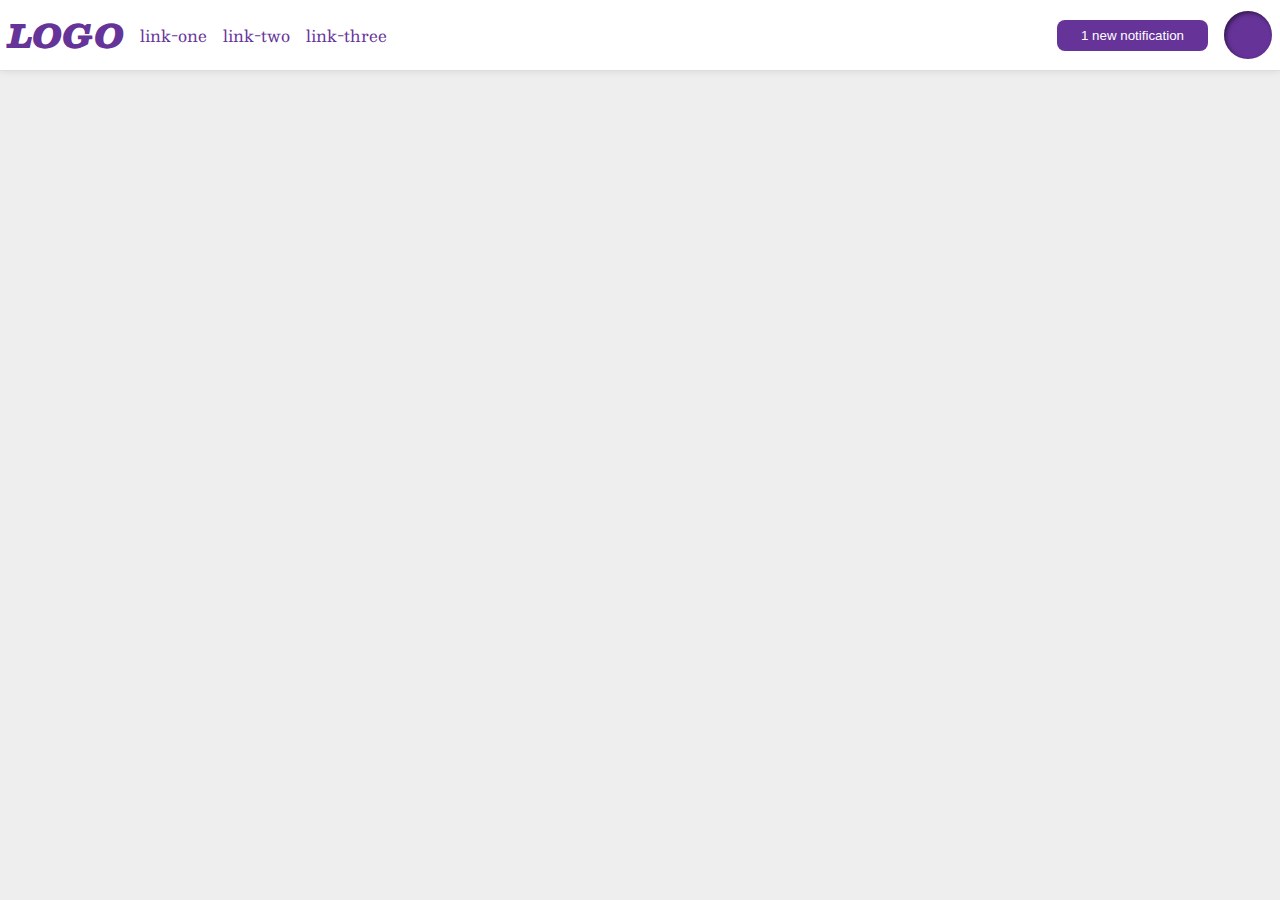
<file: flex/03-flex-header-2/index.html>
<!DOCTYPE html>
<html lang="en">

<head>
  <meta charset="UTF-8">
  <meta http-equiv="X-UA-Compatible" content="IE=edge">
  <meta name="viewport" content="width=device-width, initial-scale=1.0">
  <title>Flex Header 2</title>
  <link rel="stylesheet" href="style.css">
</head>

<body>
  <div class="header">
    <div class="left">
      <div class="logo">
        LOGO
      </div>
      <ul class="links">
        <li><a href="google.com">link-one</a></li>
        <li><a href="google.com">link-two</a></li>
        <li><a href="google.com">link-three</a></li>
      </ul>
    </div>
    <div class="right">
      <button class="notifications">
        1 new notification
      </button>
      <div class="profile-image"></div>
    </div>
  </div>
</body>

</html>
</file>
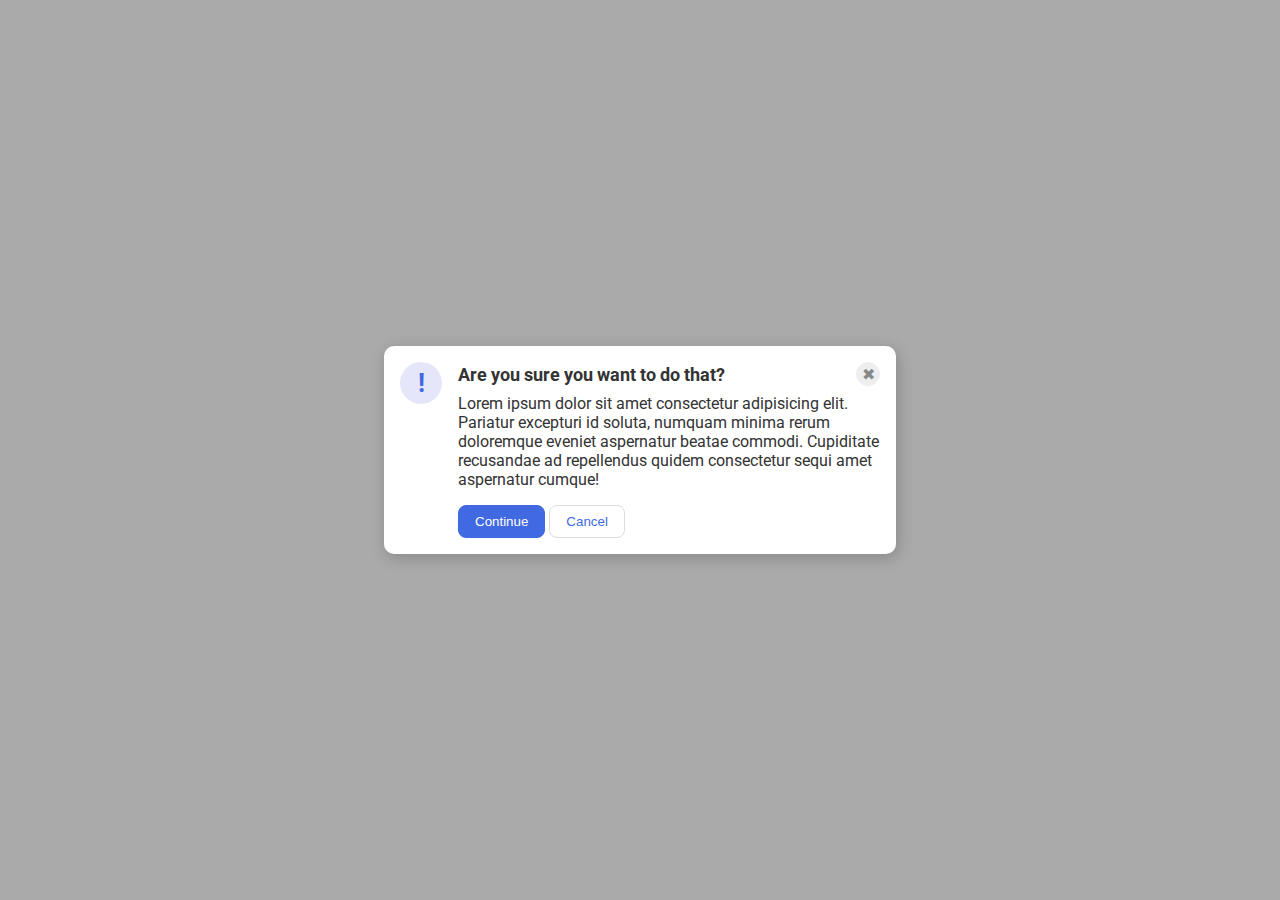
<file: flex/05-flex-modal/index.html>
<!DOCTYPE html>
<html lang="en">

<head>
  <meta charset="UTF-8">
  <meta http-equiv="X-UA-Compatible" content="IE=edge">
  <meta name="viewport" content="width=device-width, initial-scale=1.0">
  <link rel="stylesheet" href="style.css">
  <title>Modal</title>
</head>

<body>
  <div class="modal">
    <div class="icon">!</div>
    <div class="container">
      <div class="header">Are you sure you want to do that?
        <button class="close-button">✖</button>
      </div>
      <div class="text">Lorem ipsum dolor sit amet consectetur adipisicing elit. Pariatur excepturi id soluta, numquam
        minima rerum doloremque eveniet aspernatur beatae commodi. Cupiditate recusandae ad repellendus quidem
        consectetur sequi amet aspernatur cumque!</div>
        <button class="continue">Continue</button>
        <button class="cancel">Cancel</button>
    </div>
  </div>
</body>

</html>
</file>
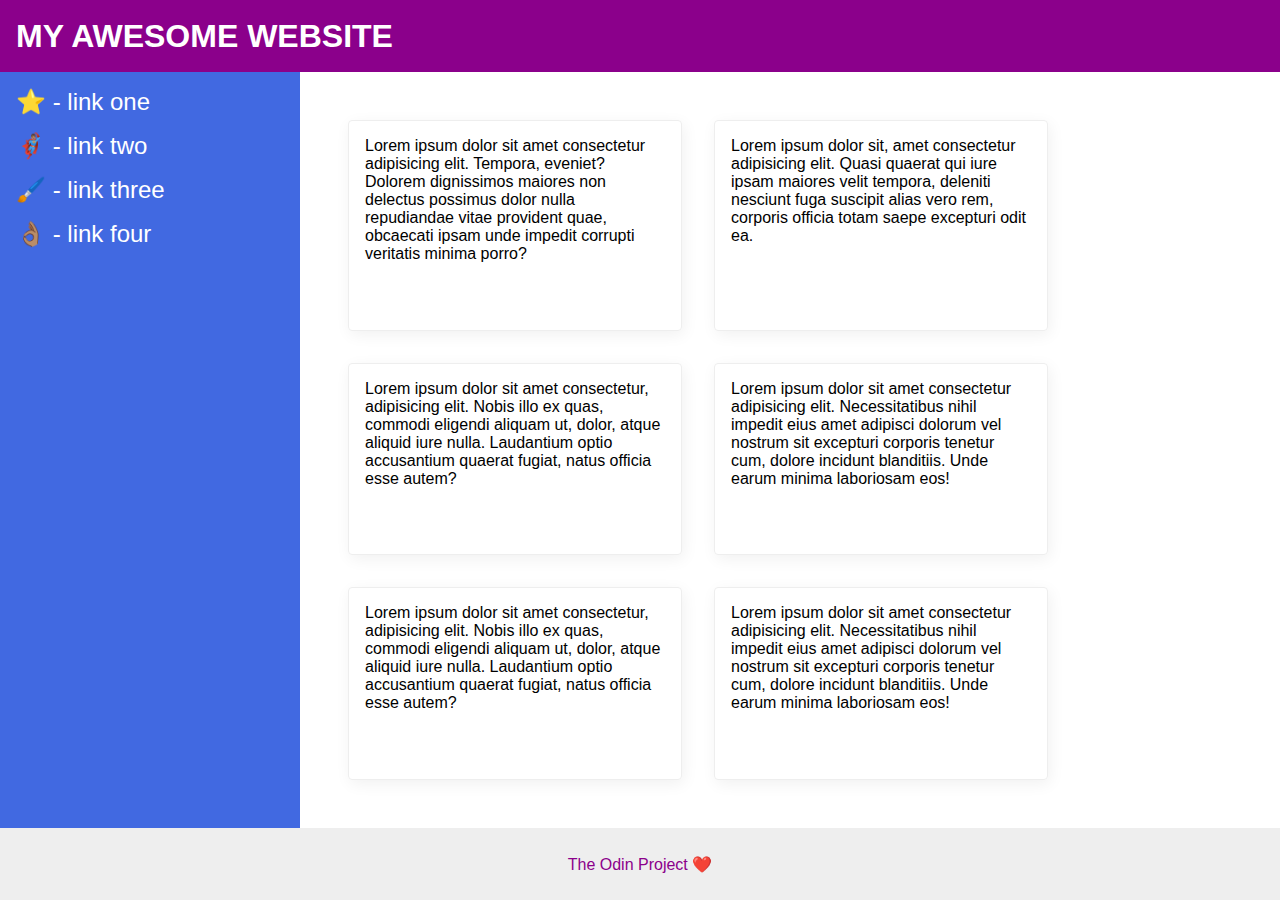
<file: flex/07-flex-layout-2/index.html>
<!DOCTYPE html>
<html lang="en">

<head>
  <meta charset="UTF-8">
  <meta http-equiv="X-UA-Compatible" content="IE=edge">
  <meta name="viewport" content="width=device-width, initial-scale=1.0">
  <title>The Holy Grail</title>
  <link rel="stylesheet" href="style.css">
</head>

<body>
  <div class="header">
    MY AWESOME WEBSITE
  </div>

  <div class="container">
    <div class="sidebar">
      <ul>
        <li><a href="#">⭐ - link one</a></li>
        <li><a href="#">🦸🏽‍♂️ - link two</a></li>
        <li><a href="#">🖌️ - link three</a></li>
        <li><a href="#">👌🏽 - link four</a></li>
      </ul>
    </div>

    <div class="card-container">
      <div class="card">Lorem ipsum dolor sit amet consectetur adipisicing elit. Tempora, eveniet? Dolorem dignissimos
        maiores non delectus possimus dolor nulla repudiandae vitae provident quae, obcaecati ipsam unde impedit
        corrupti
        veritatis minima porro?</div>
      <div class="card">Lorem ipsum dolor sit, amet consectetur adipisicing elit. Quasi quaerat qui iure ipsam maiores
        velit tempora, deleniti nesciunt fuga suscipit alias vero rem, corporis officia totam saepe excepturi odit ea.
      </div>
      <div class="card">Lorem ipsum dolor sit amet consectetur, adipisicing elit. Nobis illo ex quas, commodi eligendi
        aliquam ut, dolor, atque aliquid iure nulla. Laudantium optio accusantium quaerat fugiat, natus officia esse
        autem?</div>
      <div class="card">Lorem ipsum dolor sit amet consectetur adipisicing elit. Necessitatibus nihil impedit eius amet
        adipisci dolorum vel nostrum sit excepturi corporis tenetur cum, dolore incidunt blanditiis. Unde earum minima
        laboriosam eos!</div>
      <div class="card">Lorem ipsum dolor sit amet consectetur, adipisicing elit. Nobis illo ex quas, commodi eligendi
        aliquam ut, dolor, atque aliquid iure nulla. Laudantium optio accusantium quaerat fugiat, natus officia esse
        autem?</div>
      <div class="card">Lorem ipsum dolor sit amet consectetur adipisicing elit. Necessitatibus nihil impedit eius amet
        adipisci dolorum vel nostrum sit excepturi corporis tenetur cum, dolore incidunt blanditiis. Unde earum minima
        laboriosam eos!</div>
    </div>
  </div>

  <div class="footer">
    The Odin Project ❤️
  </div>
</body>

</html>
</file>
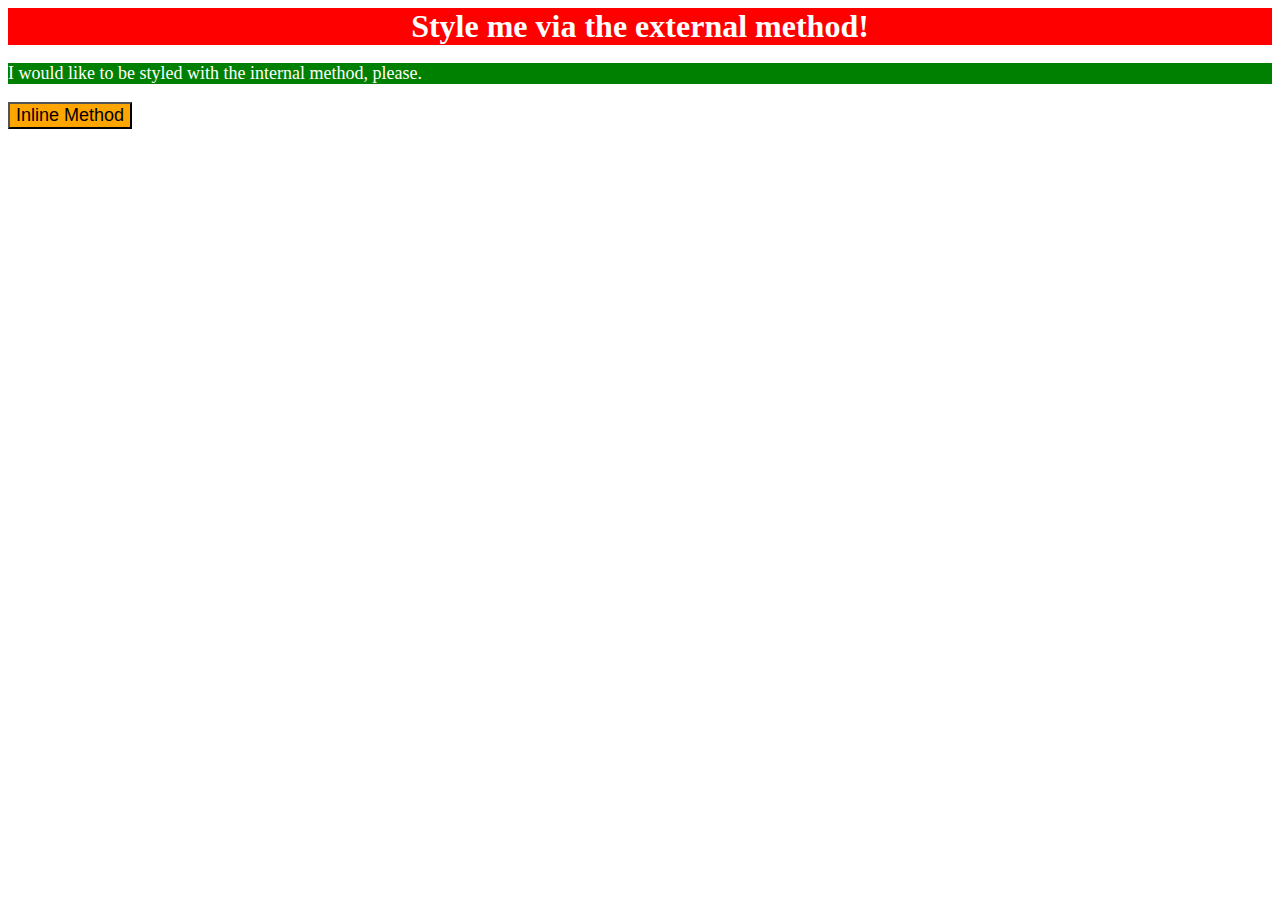
<file: foundations/01-css-methods/index.html>
<!DOCTYPE html>
<html lang="en">

<head>
  <meta charset="UTF-8">
  <meta http-equiv="X-UA-Compatible" content="IE=edge">
  <meta name="viewport" content="width=device-width, initial-scale=1.0">
  <link rel="stylesheet" href="./css/styles.css" />
  <style>
    p {
      background-color: green;
      color: white;
      font-size: 18px;
    }
  </style>
  <title>Methods for Adding CSS</title>
</head>

<body>
  <div>Style me via the external method!</div>
  <p>I would like to be styled with the internal method, please.</p>
  <button style="background-color: orange; font-size: 18px;">Inline Method</button>
</body>

</html>
</file>
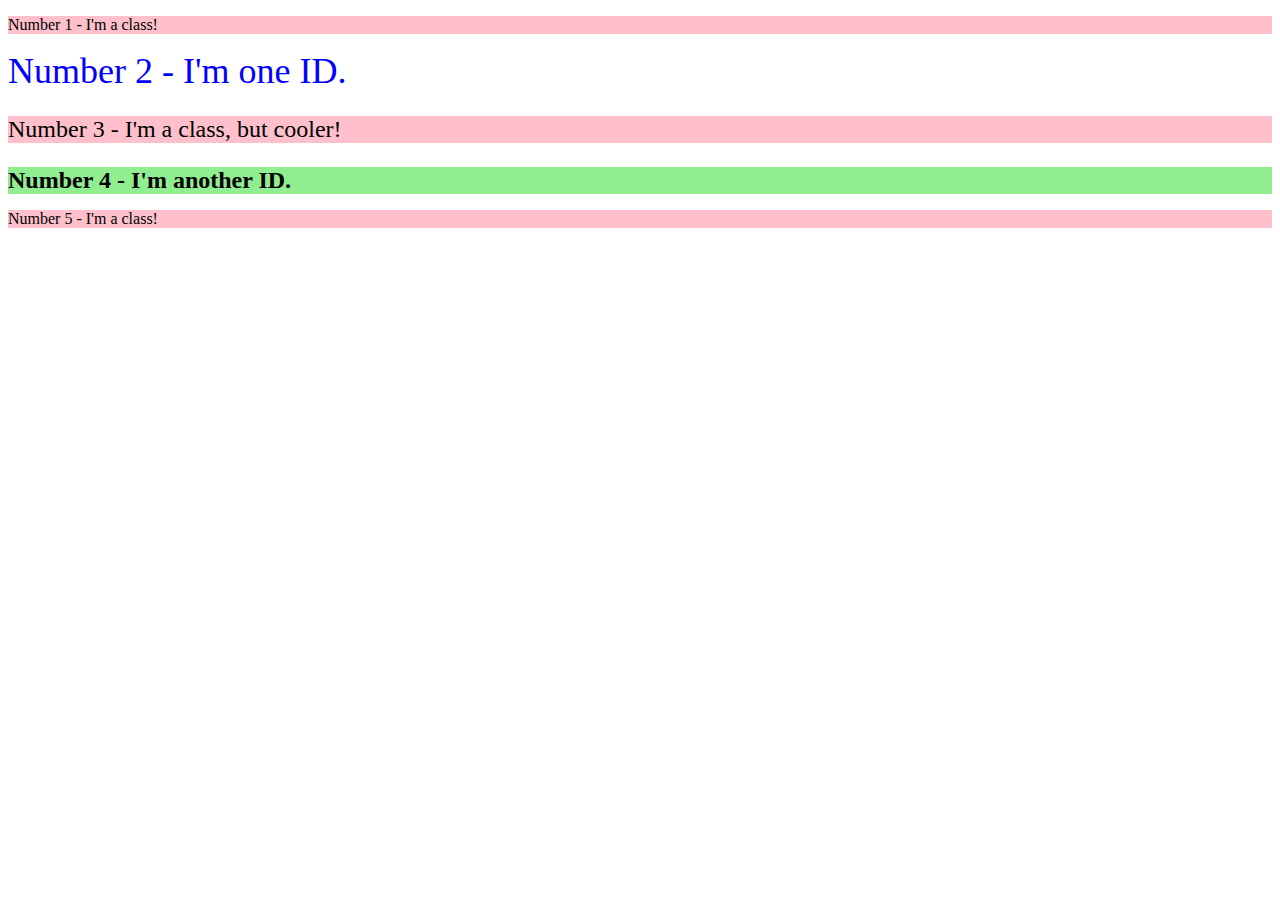
<file: foundations/02-class-id-selectors/index.html>
<!DOCTYPE html>
<html lang="en">
  <head>
    <meta charset="UTF-8">
    <meta http-equiv="X-UA-Compatible" content="IE=edge">
    <meta name="viewport" content="width=device-width, initial-scale=1.0">
    <title>Class and ID Selectors</title>
    <link rel="stylesheet" href="style.css">
  </head>
  <body>
    <p class="odd-p">Number 1 - I'm a class!</p>
    <div id="first-div">Number 2 - I'm one ID.</div>
    <p class="odd-p adjust-font-size">Number 3 - I'm a class, but cooler!</p>
    <div id="second-div" class="adjust-font-size">Number 4 - I'm another ID.</div>
    <p class="odd-p">Number 5 - I'm a class!</p>
  </body>
</html>
</file>
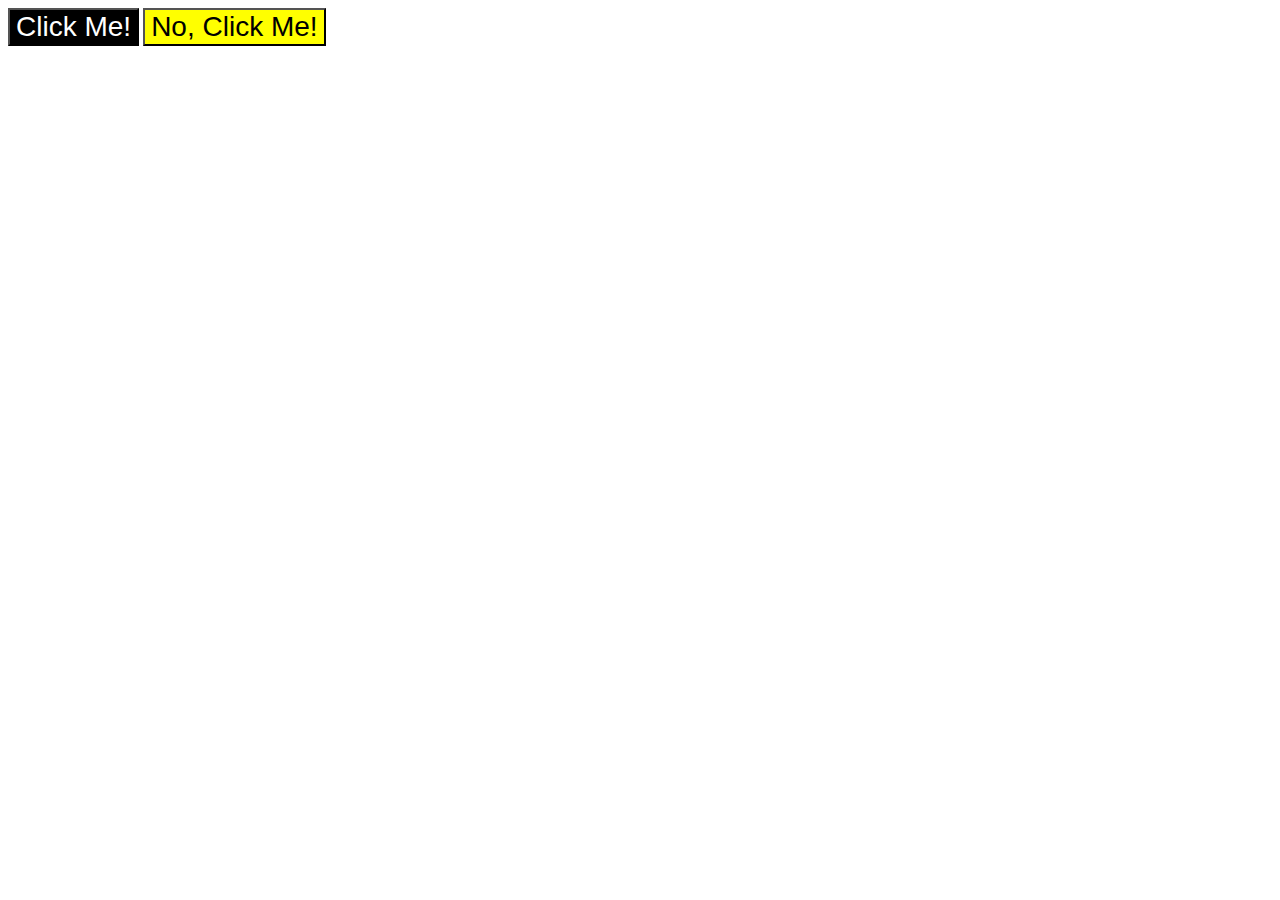
<file: foundations/03-grouping-selectors/index.html>
<!DOCTYPE html>
<html lang="en">
  <head>
    <meta charset="UTF-8">
    <meta http-equiv="X-UA-Compatible" content="IE=edge">
    <meta name="viewport" content="width=device-width, initial-scale=1.0">
    <title>Grouping Selectors</title>
    <link rel="stylesheet" href="style.css">
  </head>
  <body>
    <button class="black">Click Me!</button>
    <button class="yellow">No, Click Me!</button>
  </body>
</html>
</file>
<file: flex/03-flex-header-2/style.css>
/* this is some magical font-importing.
you'll learn about it later. */
@import url('https://fonts.googleapis.com/css2?family=Besley:ital,wght@0,400;1,900&display=swap');

body {
  margin: 0;
  background: #eee;
  font-family: Besley, serif;
}

.header {
  background: white;
  border-bottom: 1px solid #ddd;
  box-shadow: 0 0 8px rgba(0,0,0,.1);

  display: flex;
  justify-content: space-between;
  padding: 8px;
}

.left, .right{
  display: flex;
  align-items: center;
  gap: 16px;
}

.profile-image {
  background: rebeccapurple;
  box-shadow: inset 2px 2px 4px rgba(0,0,0,.5);
  border-radius: 50%;
  width: 48px;
  height: 48px;
}

.logo {
  color: rebeccapurple;
  font-size: 32px;
  font-weight: 900;
  font-style: italic;
}

button {
  border: none;
  border-radius: 8px;
  background: rebeccapurple;
  color: white;
  padding: 8px 24px;
}

a {
  /* this removes the line under our links */
  text-decoration: none;
  color: rebeccapurple;
}

ul {
  list-style-type: none;
  display: flex;
  margin: 0;
  padding: 0;
  gap: 16px;
}
</file>
<file: flex/05-flex-modal/style.css>
@import url('https://fonts.googleapis.com/css2?family=Roboto:wght@400;700&display=swap');

html, body {
  height: 100%;
}

body {
  font-family: Roboto, sans-serif;
  margin: 0;
  background: #aaa;
  color: #333;
  /* I'll give you this one for free lol */
  display: flex;
  align-items: center;
  justify-content: center;
}

.modal {
  background: white;
  width: 480px;
  border-radius: 10px;
  box-shadow: 2px 4px 16px rgba(0,0,0,.2);
  display:flex;
  padding: 16px;
  gap: 16px;
}

.icon {
  color: royalblue;
  font-size: 26px;
  font-weight: 700;
  background: lavender;
  width: 42px;
  height: 42px;
  border-radius: 50%;
  display: flex;
  align-items: center;
  justify-content: center;
  flex-shrink: 0;
}

.header {
  font-weight: 700;
  font-size: 18px;
  display: flex;
  align-items: center;
  justify-content: space-between;
  margin-bottom: 8px;
}

.text {
  margin-bottom: 16px;
}

.close-button {
  background: #eee;
  border-radius: 50%;
  color: #888;
  font-weight: 400;
  font-size: 16px;
  height: 24px;
  width: 24px;
  display: flex;
  align-items: center;
  justify-content: center;
  border: 1px solid #eee;
  padding: 0;
  margin-left: auto;
}

button {
  cursor: pointer;
  padding: 8px 16px;
  border-radius: 8px;
}

button.continue {
  background: royalblue;
  border: 1px solid royalblue;
  color: white;
}

button.cancel {
  background: white;
  border: 1px solid #ddd;
  color: royalblue;
}
</file>
<file: flex/07-flex-layout-2/style.css>
body {
  font-family: -apple-system, BlinkMacSystemFont, 'Segoe UI', Roboto, Oxygen, Ubuntu, Cantarell, 'Open Sans', 'Helvetica Neue', sans-serif;
  margin: 0;
  min-height: 100vh;
}

.header {
  height: 72px;
  background: darkmagenta;
  color: white;
}

.footer {
  height: 72px;
  background: #eee;
  color: darkmagenta;
}

.sidebar {
  width: 300px;
  background: royalblue;
  box-sizing: border-box;
}

.card {
  border: 1px solid #eee;
  box-shadow: 2px 4px 16px rgba(0,0,0,.06);
  border-radius: 4px;
}

/* SOLUTION */

body {
  display: flex;
  flex-direction: column;
}

.header {
  display: flex;
  align-items: center;
  font-size: 32px;
  font-weight: 900;
  padding: 0 16px;
}

.footer {
  display: flex;
  justify-content: center;
  align-items: center;
}

.container {
  display: flex;
  flex: 1;
}

.sidebar {
  flex-shrink: 0;
  padding: 16px;
}

.sidebar ul {
  list-style: none;
  padding: 0;
  margin: 0;
}

.sidebar li {
  margin-bottom: 16px;
}

.sidebar a {
  text-decoration: none;
  color: white;
  font-size: 24px;
}

.card-container {
  display: flex;
  flex-wrap: wrap;
  padding: 32px;
}

.card {
  flex: 0 0 300px;
  padding: 16px;
  margin: 16px;
}
</file>
<file: foundations/01-css-methods/css/styles.css>
div {
    background-color: red;
    color: white;
    font-size: 32px;
    font-weight: 700;
    text-align: center;
}
</file>
<file: foundations/02-class-id-selectors/style.css>
.odd-p {
    background-color: pink;
    font-style: Verdana, "DejaVu Sans", sans-serif;
}

.adjust-font-size {
    font-size: 24px;
}

#first-div {
    color: blue;
    font-size: 36px;
}

#second-div {
    background-color: lightgreen;
    font-size: 24px;
    font-weight: bold;
}
</file>
<file: foundations/03-grouping-selectors/style.css>
.black, .yellow {
    font-size: 28px;
    font-family: Helvetica, "Times New Roman", sans-serif;
}

.black{
    background-color: black;
    color: white;
}

.yellow {
    background-color: yellow;
}
</file>
